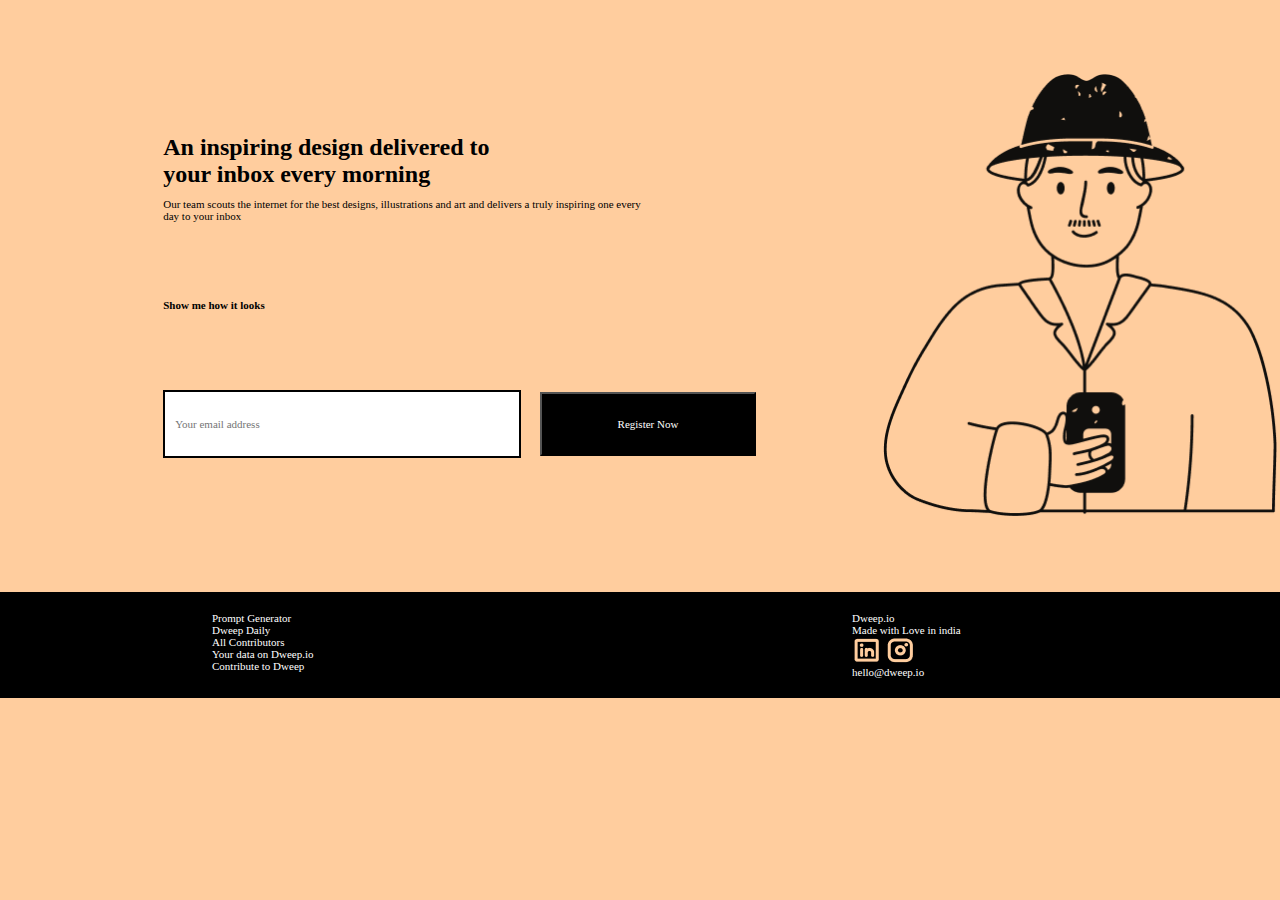
<file: Project1/index.html>
<!DOCTYPE html>
<html lang="en">
<head>
    <meta charset="UTF-8">
    <meta http-equiv="X-UA-Compatible" content="IE=edge">
    <meta name="viewport" content="width=device-width, initial-scale=1.0">
    <title>Micro Project1</title>
    <link rel="stylesheet" href="main.css">
</head>
<body>
    <div id="body-container">
        <div class="bodypt_1">
            <h3>An inspiring design delivered to <br> your inbox every morning </h3>
            <p class="body_para1">Our team scouts the internet for the best designs, illustrations and art and delivers a truly inspiring one every day to your inbox</p>
            <p class="body_para2">Show me how it looks</p>
            <input placeholder="Your email address" class="bodyinput">
            <button class="bodyreg" >Register Now</button>
        </div>
        <div class="bodypt_2"> 
            <img id="img1" src="image/surface1.png" alt="aman">
        </div>
    </div>
    <div id="footer">
        <div class="footer_first">
            <p >Prompt Generator</p>
            <p>Dweep Daily</p>
            <p>All Contributors</p>
            <p>Your data on Dweep.io</p>
            <p>Contribute to Dweep</p>
        </div>

        <div class="footer_first" id="footer_second">
            <p>Dweep.io</p>
            <p>
                Made with Love in india
            </p>
            <img class="footerimage" src="image/LinkedinLogo.png" alt="linkedin">
            <img class="footerimage" src="image/InstagramLogo.png" alt="Instagram">
            <p>hello@dweep.io</p>
        </div>

    </div>
</body>
</html>
</file>
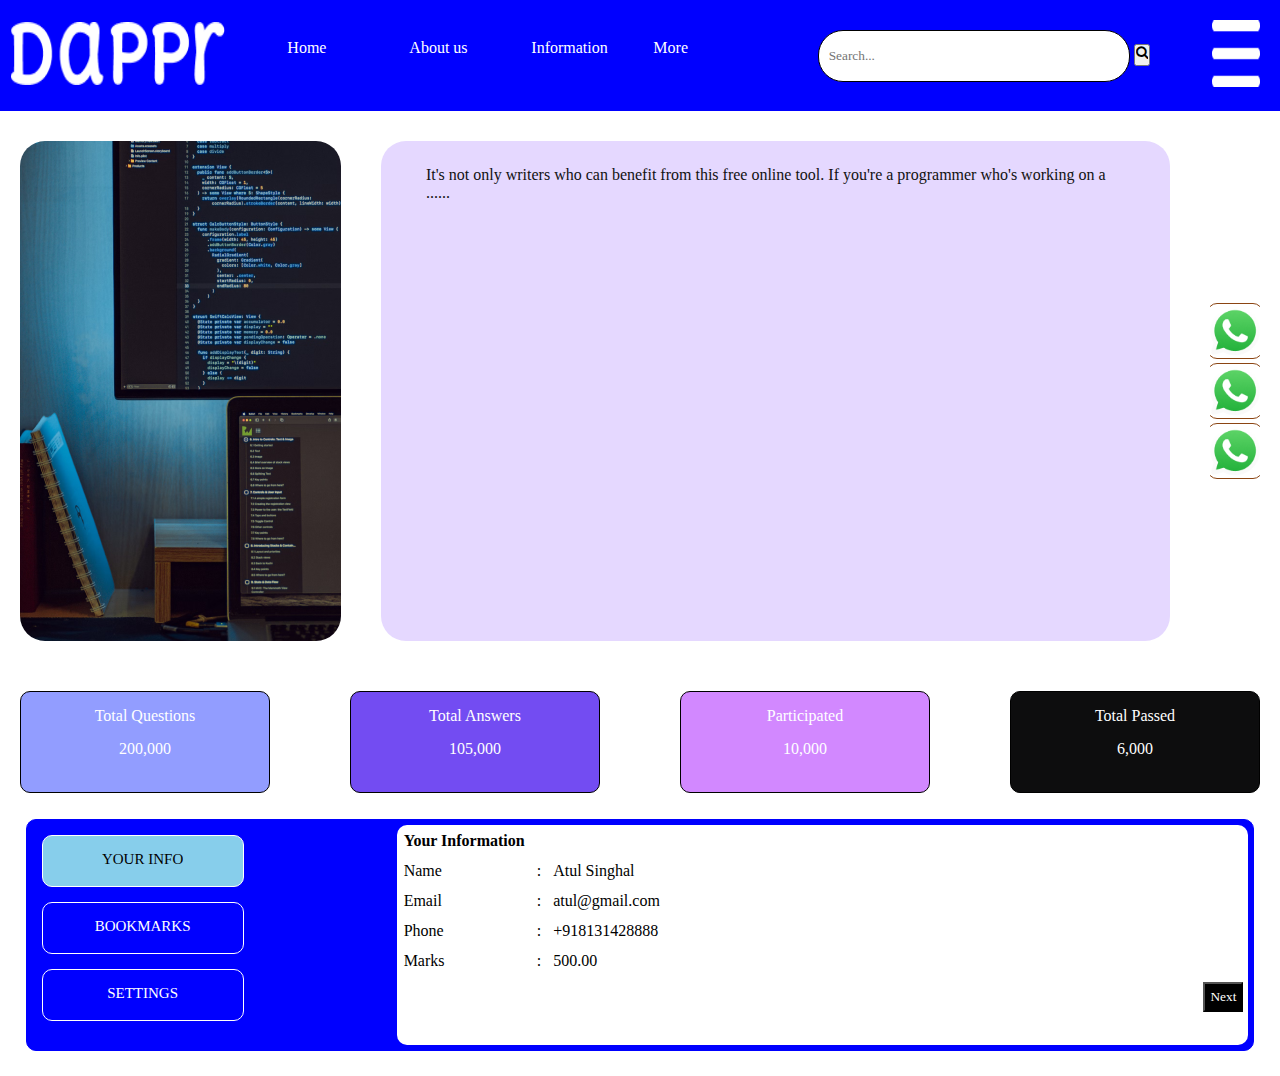
<file: Project2/index.html>
<!DOCTYPE html>
<html lang="en">
<head>
    <meta charset="UTF-8">
    <meta http-equiv="X-UA-Compatible" content="IE=edge">
    <meta name="viewport" content="width=device-width, initial-scale=1.0">
    <title>cuvette task</title>
    <link rel="stylesheet" href="main.css">
    <link rel="stylesheet" href="https://cdnjs.cloudflare.com/ajax/libs/font-awesome/4.7.0/css/font-awesome.min.css">
</head>
<body>
    <div class="main_container">
        <div class="logo">
            <a href="#"><img src="img/dappr.png" alt="loog"></a>

        </div>
        <div class="nav_menu">
            <ul>
                <li><a href="#">Home</a></li>
                <li><a href="#">About us</a></li>
                <li><a href="#">Information</a></li>
                <li><a href="#">More</a></li>
            </ul>

        </div>
        <div class="nav_search">
            <input type="text" placeholder="Search...">
            <button type="submit"><i class="fa fa-search"></i></button>
        </div>
        <div class="nav_toggle">
            <a href="#"><img src="img/Vector.png"></a>

        </div>
    </div>
    <!--Body program-->
    <div class="body">
        <div class="bodyimg" id="bodypt1">
            <img src="img/image1.png" alt="image1.jpg">

        </div>
        <div class="bodycontent" id="bodypt2">
            <p>It's not only writers who can benefit from this free online tool. If you're a programmer who's working on a ......</p>
        </div>
        <div class="bodymedia">
            <img class="bodypt3media" src="img/whatsapp.png" alt="whatsapp">
            <img class="bodypt3media" src="img/whatsapp.png" alt="whatsapp">
            <img class="bodypt3media" src="img/whatsapp.png" alt="whatsapp">

        </div>
    </div>
    <div class="body2">
        <div class="corousel">
            <p>Total Questions</p>
            <p>200,000</p>
        </div>
        <div class="corousel2">
            <p>Total Answers</p>
            <p>105,000</p>

        </div>
        <div class="corousel3">
            <p>Participated</p>
            <p>10,000</p>

        </div>
        <div class="corousel4">
            <p>Total Passed</p>
            <p>6,000</p>

        </div>

    </div>
    <div class="body3">
        <div class="body31">
            <div class="card" id="info"><p>YOUR INFO</p></div>
            <div class="card"><p>BOOKMARKS</p></div>
            <div class="card"><p>SETTINGS</p></div>

        </div>
        <div class="body32">
           <table>
            <th >Your Information</th>
            <tr>
            <td>Name</td>
            <td>:</td>
            <td>Atul Singhal</td>
            </tr>
            <tr>
                <td>Email</td>
                <td>:</td>
                <td>atul@gmail.com</td>
            </tr>
            <tr>
                <td>Phone</td>
                <td>:</td>
                <td>+918131428888</td>
             </tr>
             <tr>
                <td>Marks</td>
                <td>:</td>
                <td>500.00</td>
            </tr>
            

           </table>
           <button placeholder="Next">Next</button>
        </div>

    </div>
    
</body>
</html>
</file>
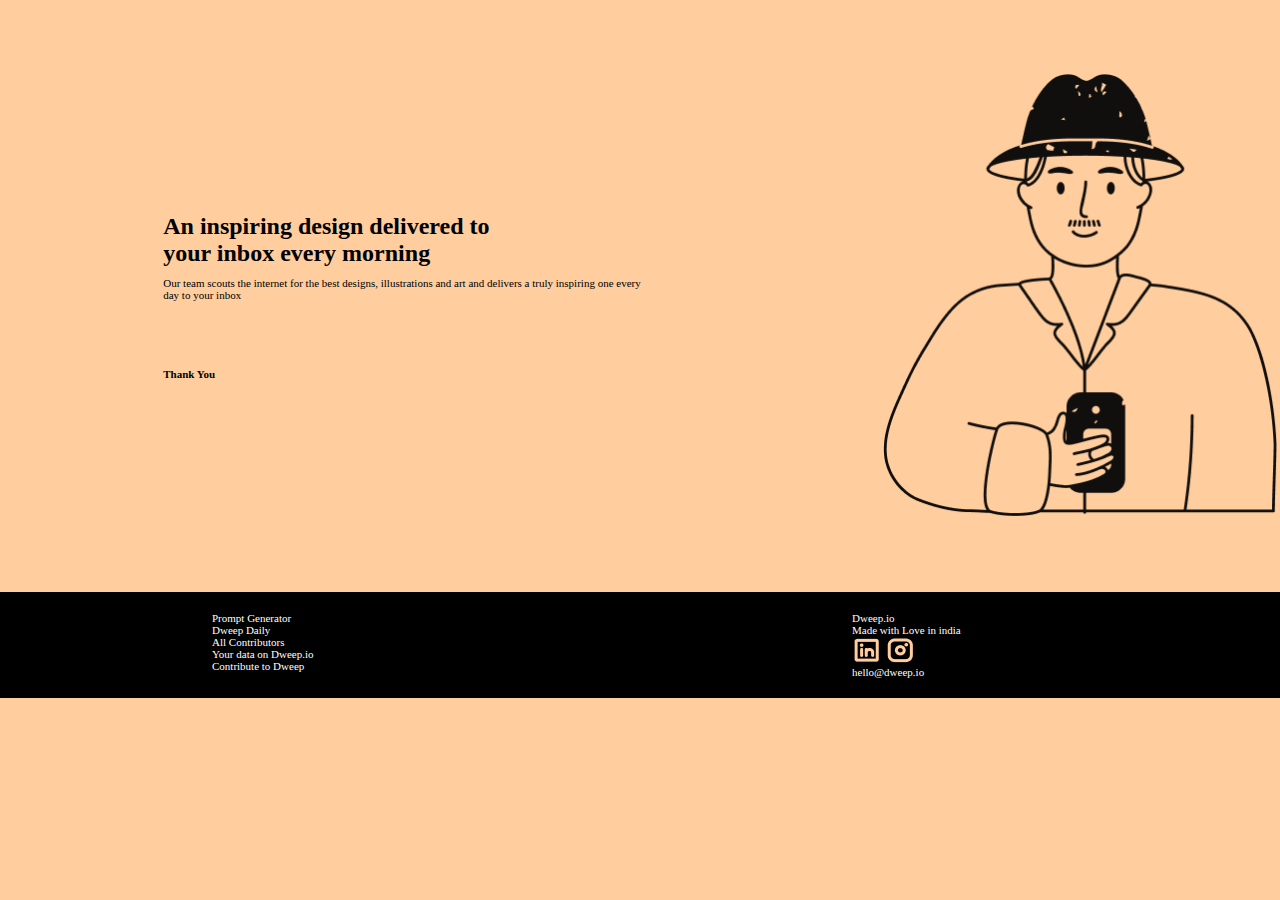
<file: Project1/second.html>
<!DOCTYPE html>
<html lang="en">
<head>
    <meta charset="UTF-8">
    <meta http-equiv="X-UA-Compatible" content="IE=edge">
    <meta name="viewport" content="width=device-width, initial-scale=1.0">
    <title>Micro Project1</title>
    <link rel="stylesheet" href="main.css">
</head>
<body>
    <div id="body-container">
        <div class="bodypt_1">
            <h3>An inspiring design delivered to <br> your inbox every morning </h3>
            <p class="body_para1">Our team scouts the internet for the best designs, illustrations and art and delivers a truly inspiring one every day to your inbox</p>
            <h4>Thank You</h4>
            
        </div>
        <div class="bodypt_2"> 
            <img id="img1" src="image/surface1.png" alt="aman">
        </div>
    </div>
    <div id="footer">
        <div class="footer_first">
            <p >Prompt Generator</p>
            <p>Dweep Daily</p>
            <p>All Contributors</p>
            <p>Your data on Dweep.io</p>
            <p>Contribute to Dweep</p>
        </div>

        <div class="footer_first" id="footer_second">
            <p>Dweep.io</p>
            <p>
                Made with Love in india
            </p>
            <img class="footerimage" src="image/LinkedinLogo.png" alt="linkedin">
            <img class="footerimage" src="image/InstagramLogo.png" alt="Instagram">
            <p>hello@dweep.io</p>
        </div>

    </div>
</body>
</html>
</file>
<file: Project1/main.css>
*{
    background-color:white;
    margin:0px;
    padding:0px;
    background-color: #FFCD9E;
    font-family: 'Times New Roman', Times, serif;
    font-size: 11px;
}
h3{
    font-size: 24px;
}
#body-container{
    display: flex;
    flex-direction: row;
    justify-content: center;
    align-items: center;
    background-color:#FFCD9E;
    height:592px;
    width:1440px;
}
.bodypt_1{
    width:50%;
}
.body_para2{
    font-weight: bold;
    width:227px;
    height:81px;
    padding:10px 0px;
}
.body_para1{
    width:495px;
    height:81px;
    padding: 5px  0px;
    margin: 5px 0px;
}
.bodyreg{
    background-color: black;
    color:white;
    padding:2px;
    width:216px;
    height:64px;
    cursor: pointer;
}
.bodyinput{
    height:64px;
    width:344px;
    padding-left:10px;
    margin-right:16px;
    background-color: white;
    border:2px solid black;
}

#img1{
    height: 442.4498291015625px;
    width: 393.5204162597656px;
    border-radius: 0px;
    background-color:#FFCD9E;
    
}
#footer{
    background-color: black;
    display: flex;
    flex-direction: row;
    justify-content: start;
    height: auto;
    width:100%;
}
.footer_first{
    background-color: black;
    color: white;
    padding:20px;
    margin-left:192px;
    margin-bottom: 0px;
    justify-content:start;

    width:50%;
    height:auto;

}
#footer p{
    background-color: black;
    width:auto;
    height:max-content;
}
.footerimage{
    align-items: center;
    justify-content: center;
    background-attachment: fixed;
    background-color: black;
}
#footer_second{
    
    margin-bottom: 0px;
    justify-content: end;
    float: left;
}
</file>
<file: Project2/main.css>
*{
    margin:0px;
    padding: 0px;
    font-family: 'Times New Roman', Times, serif;
    overflow-x: hidden;
}
.main_container{
    background-color:blue;
    display:flex;
    flex-direction:row;
    width:100%;
    height:auto;
    justify-content: space-between;
    align-items: center;
}
.logo img{
    width:215px;
    height:63px;
    margin:10px;
}
.nav_menu{
    display: flex;
    flex-direction: row;
    color: rgb(16, 16, 16);
}
.nav_menu ul li{
    float: left;
    padding:10px;
    text-decoration: none;
    height:33px;
    width:102px;
    list-style-type: none;

}
.nav_menu ul li a{
    text-decoration: none;
    color: white;
    cursor: pointer;
}
.nav_menu ul li:hover{
    background-color: aqua;
    border-radius: 10px;
}
.nav ul li a:hover{
    color:black;
}


.nav_search input{
    border-radius: 25px;
    border: 1px solid black;
    padding-inline-start: 10px;
    height:50px;
    width:300px;
    margin:10px;
    margin-right: 0px;
}
.nav_toggle img{
    height:67px;
    width:48px;
    margin:10px;
    padding:10px;
}
.body{
    display: flex;
    flex-direction: row;
}
.bodyimg,.bodycontent,.bodymedia{
    height:500px;
   
    margin:30px 20px;
    border-radius:25px;
}
#bodypt1{
    width:30%;
    overflow: hidden;
}
#bodypt2{
    width:70%;
    overflow: hidden;
    background:  linear-gradient(0deg, #E5D8FF, #E5D8FF),
    linear-gradient(0deg, #FFFFFF, #FFFFFF);
    padding:0px 20px ;
    justify-content: start;
}
#bodypt2 p{
    padding:15px;
    margin:10px;
    color: rgb(18, 17, 17);
}
#bodypt3{
    max-width:5%;
}
.bodymedia{
    justify-content: center;
    align-items: center;
    display: flex;
    flex-direction: column;
}
.bodypt3media{
    width: 50px;
    height: 50px;
    background: 1px solid black;
    /* background-position: 3px; */
    border-radius: 10px;
    border: 1px solid saddlebrown;
    padding: 2px;
    margin: 2px;
}
.body2{
    display:flex;
    flex-direction: row;
    justify-content:space-between;
    align-items: center;
    margin:20px;
}
.corousel{
    height:100px;
    width:20%;
    background-color:#929DFF;
    border:1px solid black;
    border-radius:10px;
    shape-outside: margin-box;
    justify-content: center;
    color:white;
}
.corousel2{
    height:100px;
    width:20%;
    background-color:#734CF2;
    border:1px solid black;
    border-radius:10px;
    shape-outside: margin-box;
    justify-content: center;
    color:white;
}
.corousel3{
    height:100px;
    width:20%;
    background-color:#D288FF;
    border:1px solid black;
    border-radius:10px;
    shape-outside: margin-box;
    justify-content: center;
    color:white;
}
.corousel4{
    height:100px;
    width:20%;
    background-color: rgb(13, 13, 14);
    border:1px solid black;
    border-radius:10px;
    shape-outside: margin-box;
    justify-content: center;
    color:white;
}
.body2 p{
    text-align:center;
    padding-top: 15PX;   

}
.body3{
    background-color: blue;
    border-radius:10px;
    border:1px solid blue;
    margin:2%;
    display: flex;
    flex-direction: row;
    min-height:200px;
}
.body31{
    height:fit-content;
    width: 30%;
    justify-content: center;
    align-items: center;
    font-weight: 400;
    font-size: 15px;
}
.card{
    height:50px;
    width:200px;
    border:1px solid white;
    border-radius:10px;
    align-items: center;
    justify-content:space-around;
    margin:15px;
    color:white;
}
#info{
    background-color: skyblue;
    color:black;
}
.body32{
    background-color: white;
    width:70%;
    float: left;
    margin:5px;
    border-radius: 10px;
    height: 220px;
}
.body32 button{
    background-color: black;
    color: white;
    padding:5px;
    float: right;
    margin:5px;
}
.body32 td, th{
    padding :5px;
    margin-left: 10px;
}
.card p{
    text-align:center;
    justify-self: center;
    padding-top: 15px;
}
</file>
